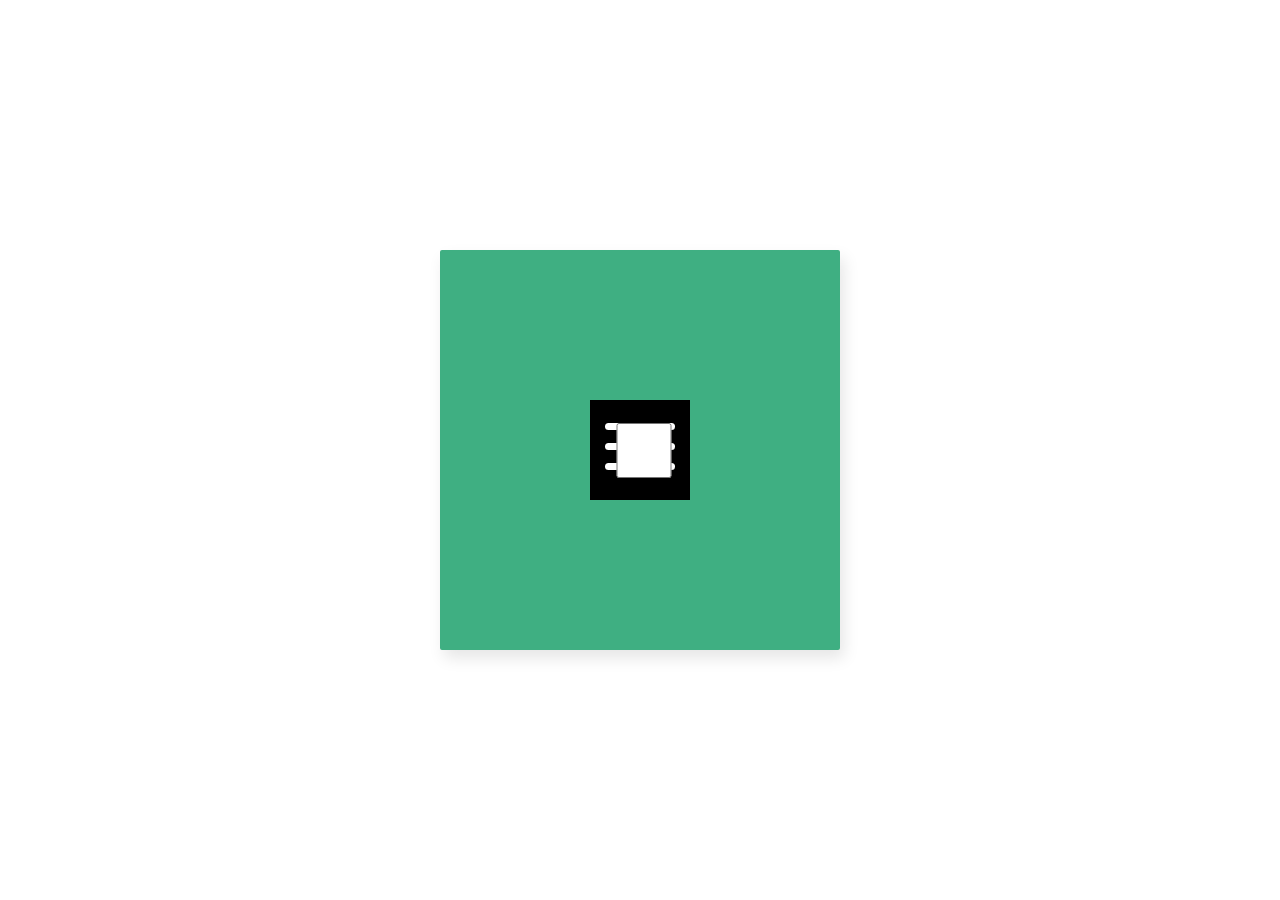
<file: index.html>
<!DOCTYPE html>
<html lang="en">
<head>
    <meta charset="UTF-8">
    <meta http-equiv="X-UA-Compatible" content="IE=edge">
    <meta name="viewport" content="width=device-width, initial-scale=1.0">
    <link rel="stylesheet" href="style.css">
    <title>Hamburger</title>
</head>
<body>
    <div class="frame">
        <div class="center">
              <div class="container">
                  <input type="checkbox" class="checkbox">
                  <div class="bar one"></div>
                  <div class="bar two"></div>
                  <div class="bar three"></div>
              </div>
        </div>
      </div>
</body>
</html>
</file>
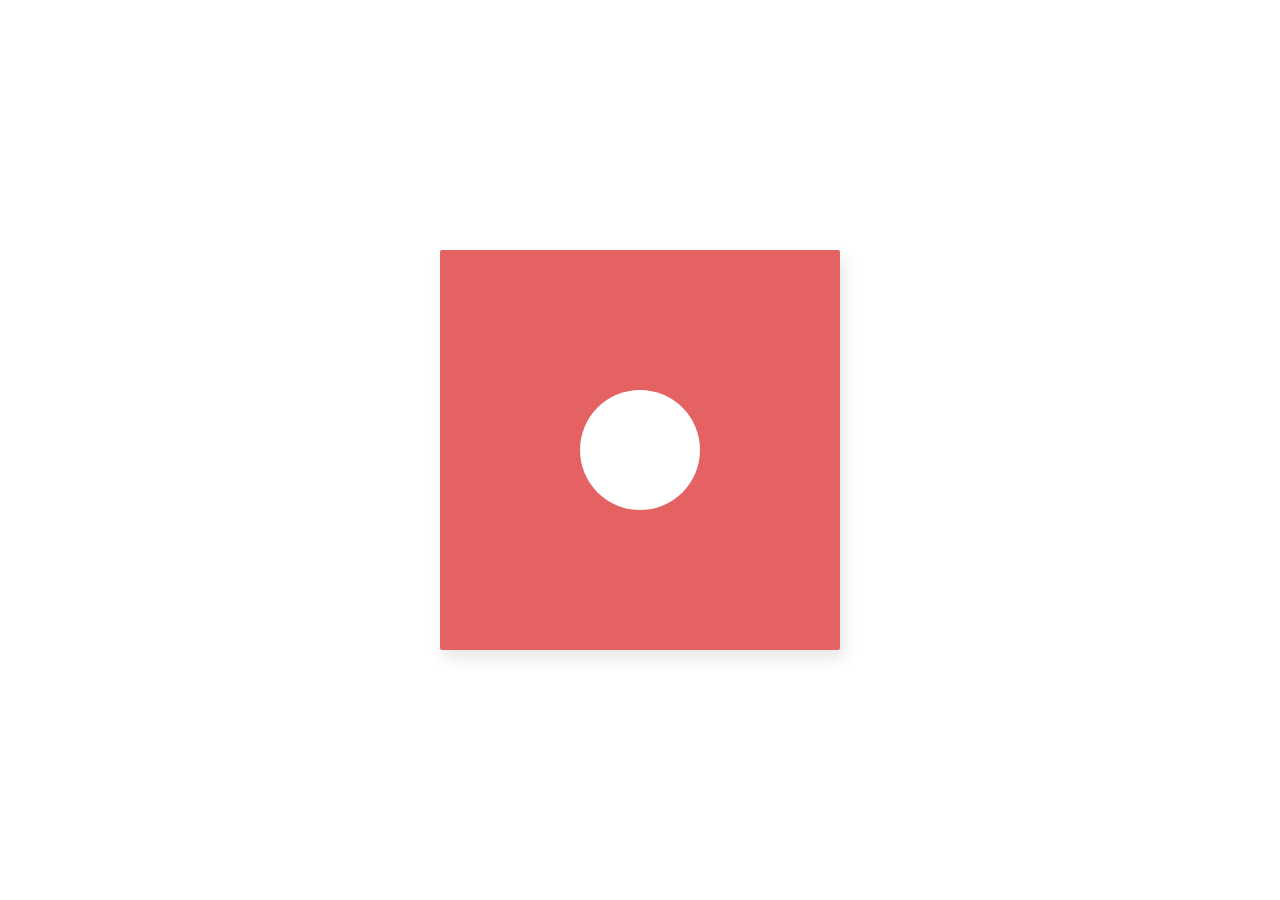
<file: circles/index.html>
<!DOCTYPE html>
<html lang="en">
<head>
    <meta charset="UTF-8">
    <meta http-equiv="X-UA-Compatible" content="IE=edge">
    <meta name="viewport" content="width=device-width, initial-scale=1.0">
    <title>Circles</title>
    <link rel="stylesheet" href="style.css">
</head>
<body>
    <div class="frame">
        <div class="center">
              <div class="circle one"></div>
              <div class="circle two"></div>
              <div class="circle three"></div>
        </div>
      </div>
</body>
</html>
</file>
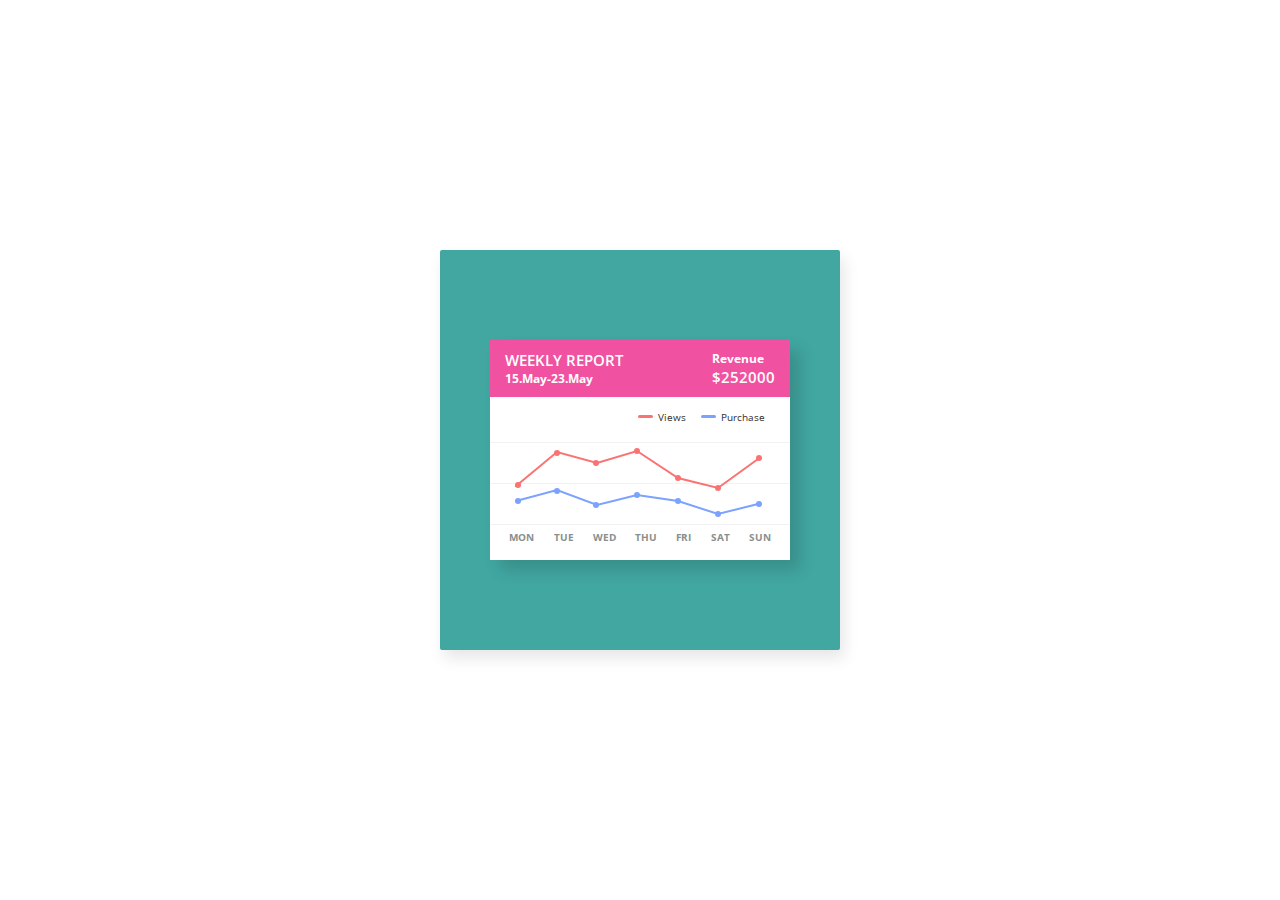
<file: day-4-report/index.html>
<!DOCTYPE html>
<html lang="en">
<head>
    <meta charset="UTF-8">
    <meta http-equiv="X-UA-Compatible" content="IE=edge">
    <meta name="viewport" content="width=device-width, initial-scale=1.0">
    <link rel="stylesheet" href="style.css">
    <title>Weekly Report</title>
</head>
<body>
    <div class="frame">
        <div class="center">
            <div class="wrapper">
                <div class="header">
                    <div class="report">
                        <div class="title">WEEKLY REPORT</div>
                        <div class="week">15.May-23.May</div>
                    </div>
                    <div class="revenue">
                        <div class="rev">Revenue</div>
                        <div class="amount">$252000</div>
                    </div>
                </div>

                <div class="vp">
                    <div class="bar red"></div>
                    <div class="views">Views</div>
                    <div class="bar blue"></div>
                    <div class="purchase">Purchase</div>
                </div>

                <div class="stats">
                    <div class="line one"></div>
                    <div class="line two"></div>
                    <div class="line three"></div>

                    <div class="data redline">
                        <svg>
                            <polyline points="9,46 50,12 90,23 130,11 171,38 211,48 251,19"></polyline>
                        </svg>
                        <div class="points">
                            <div class="point-1">
                                <div class="tooltip">458</div>
                            </div>
                            <div class="point-2">
                                <div class="tooltip">746</div>
                            </div>
                            <div class="point-3">
                                <div class="tooltip">877</div>
                            </div>
                            <div class="point-4">
                                <div class="tooltip">517</div>
                            </div>
                            <div class="point-5">
                                <div class="tooltip">434</div>
                            </div>
                            <div class="point-6">
                                <div class="tooltip">458</div>
                            </div>
                            <div class="point-7">
                                <div class="tooltip">88</div>
                            </div>
                        </div>
                    </div>

                    <div class="data blueline">
                        <svg>
                            <polyline points="9,61 50,50 90,65 130,55 171,61 211,74 251,64"></polyline>
                        </svg>
                        <div class="points">
                            <div class="point-1">
                                <div class="tooltip">26</div>
                            </div>
                            <div class="point-2">
                                <div class="tooltip">41</div>
                            </div>
                            <div class="point-3">
                                <div class="tooltip">22</div>
                            </div>
                            <div class="point-4">
                                <div class="tooltip">36</div>
                            </div>
                            <div class="point-5">
                                <div class="tooltip">25</div>
                            </div>
                            <div class="point-6">
                                <div class="tooltip">13</div>
                            </div>
                            <div class="point-7">
                                <div class="tooltip">20</div>
                            </div>
                        </div>
                    </div>
                </div>

                <div class="footer">
                    <div class="day">MON</div>
                    <div class="day">TUE</div>
                    <div class="day">WED</div>
                    <div class="day">THU</div>
                    <div class="day">FRI</div>
                    <div class="day">SAT</div>
                    <div class="day">SUN</div>
                </div>
            </div>
        </div>
      </div>
</body>
</html>
</file>
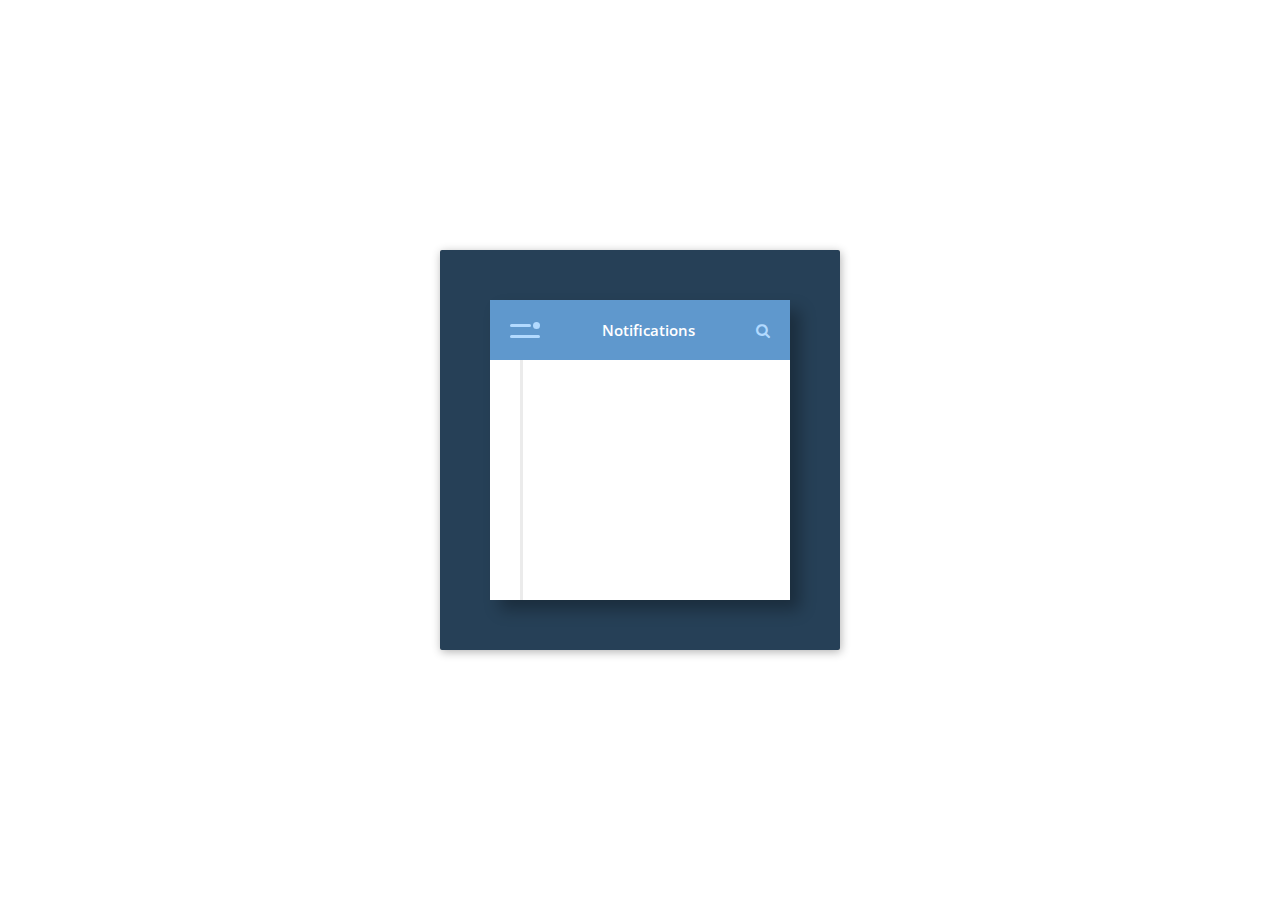
<file: day-6-navbar/index.html>
<!DOCTYPE html>
<html lang="en">
<head>
    <meta charset="UTF-8">
    <meta http-equiv="X-UA-Compatible" content="IE=edge">
    <meta name="viewport" content="width=device-width, initial-scale=1.0">
    <title>Navbar</title>
    <link rel="stylesheet" href="style.css">
    <link rel="stylesheet" href="https://cdnjs.cloudflare.com/ajax/libs/font-awesome/4.7.0/css/font-awesome.min.css">
</head>
<body>
    <div class="frame">
        <div class="center">
              <div class="wrapper">
                  <div class="panel">
                    <div class="header">
                        <div class="menu-icon">
                            <span class="bar one"></span>
                            <span class="dot"></span>
                            <span class="bar two"></span>
                        </div>
                        <div class="heading">Notifications</div>
                        <div class="fa fa-search search-icon"></div>
                        <input type="text" class="search" name="search" placeholder="Search ..."> 
                    </div>
  
                    <div class="notis">
                        <div class="sidebar"></div>
                        <div class="notification one">
                            <div class="circle"></div>
                            <div class="time">9:15 AM</div>
                            <div class="text"><span class="name">Lalit Petkule</span> posted instagram for the first time.</div>
                        </div>
                        <div class="notification two">
                          <div class="circle"></div>
                          <div class="time">8:45 AM</div>
                          <div class="text"><span class="name">Kapil Kairkar</span> commented on your last post.</div>
                        </div>
                        <div class="notification three">
                          <div class="circle"></div>
                          <div class="time">Yesterday</div>
                          <div class="text"><span class="name">Mukesh Gurpude</span> added you as friend.</div>
                        </div>
                    </div>
                  </div>

                  <div class="menu">
                    <ul>
                        <li><i class="fa fa-dashboard"></i>Dashboard</li>
                        <li><i class="fa fa-user"></i>Profile</li>
                        <li><i class="fa fa-bell"></i>Notifications</li>
                        <li><i class="fa fa-comments"></i>Messages</li>
                        <li><i class="fa fa-gear"></i>Settings</li>
                    </ul>
                  </div>
              </div>
        </div>
      </div>
</body>
<script type="text/javascript" src="index.js"></script>
</html>
</file>
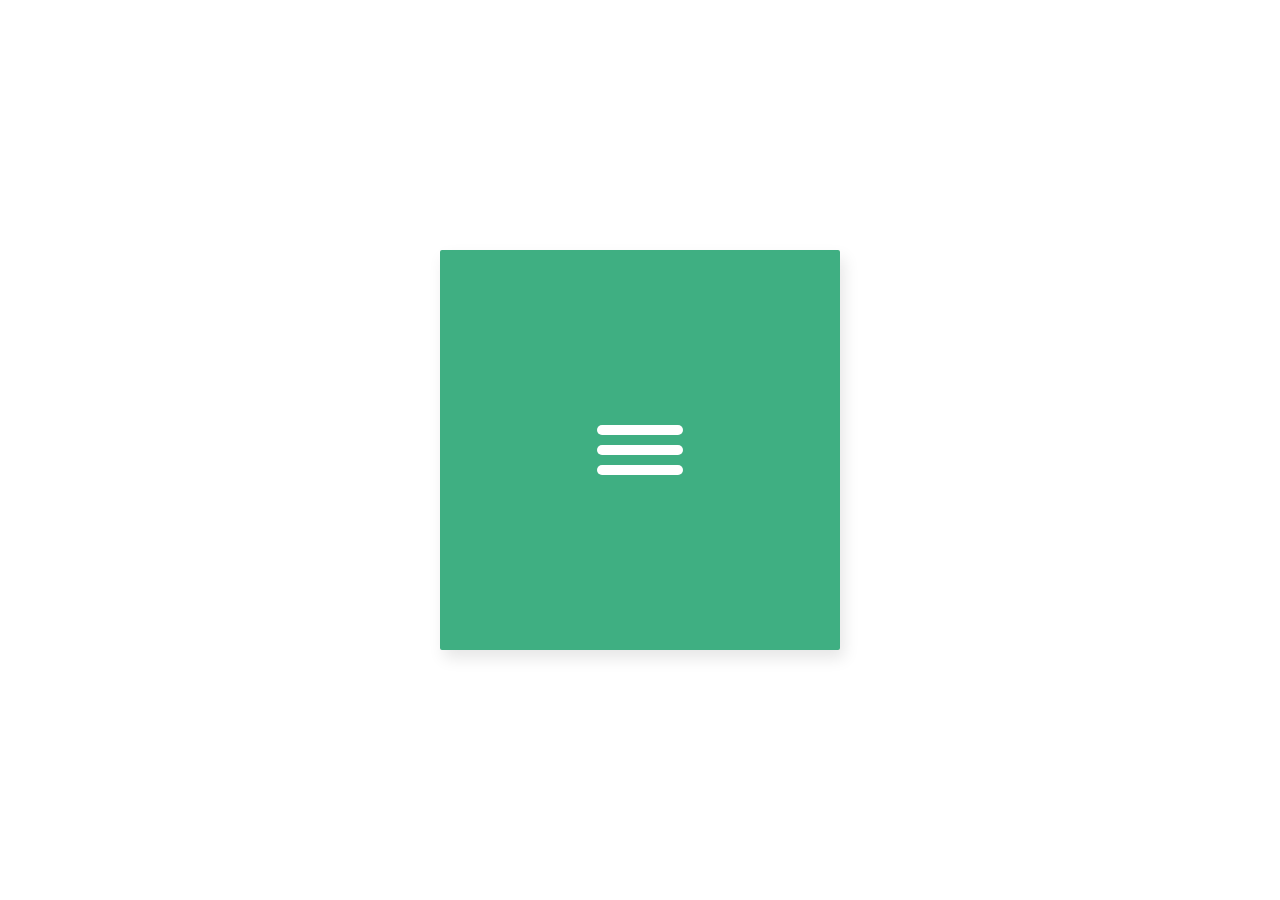
<file: hamburger/index.html>
<!DOCTYPE html>
<html lang="en">
<head>
    <meta charset="UTF-8">
    <meta http-equiv="X-UA-Compatible" content="IE=edge">
    <meta name="viewport" content="width=device-width, initial-scale=1.0">
    <link rel="stylesheet" href="style.css">
    <title>Hamburger</title>
</head>
<body>
    <div class="frame">
        <div class="center">
                <div id="lines" class="lines">
                    <div class="bar one"></div>
                    <div class="bar two"></div>
                    <div class="bar three"></div>
                </div>
        </div>
    </div>
</body>
<script type="text/javascript" src="index.js"></script>
</html>
</file>
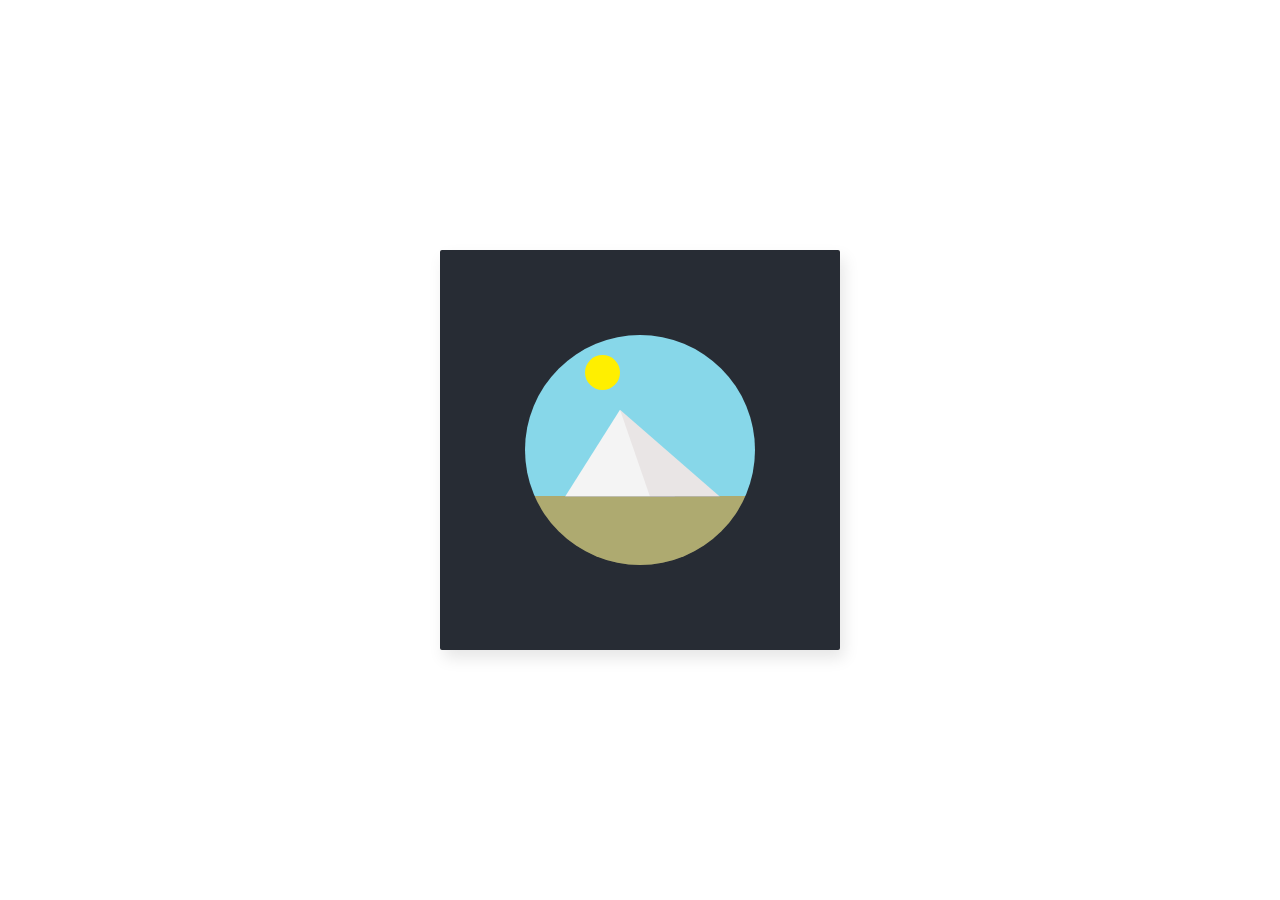
<file: sunrise-animation/index.html>
<!DOCTYPE html>
<html lang="en">
<head>
    <meta charset="UTF-8">
    <meta http-equiv="X-UA-Compatible" content="IE=edge">
    <meta name="viewport" content="width=device-width, initial-scale=1.0">
    <title>Sunrise Animation</title>
    <link rel="stylesheet" href="style.css">
</head>
<body>
    <div class="frame">
        <div class="center">
            <div class="wraper">
                <div class="sun"></div>
                <div class="left pyramid"></div>
			    <div class="right pyramid"></div>
                <div class="shadow"></div>
            </div>
        </div>
      </div>
</body>
</html>
</file>
<file: style.css>
@import url(https://fonts.googleapis.com/css?family=Open+Sans:700,300);
.frame {
  position: absolute;
  top: 50%;
  left: 50%;
  width: 400px;
  height: 400px;
  margin-top: -200px;
  margin-left: -200px;
  border-radius: 2px;
  box-shadow: 4px 8px 16px 0 rgba(0, 0, 0, 0.1);
  overflow: hidden;
  background: #3faf82;
  color: #333;
  font-family: "Open Sans", Helvetica, sans-serif;
  -webkit-font-smoothing: antialiased;
  -moz-osx-font-smoothing: grayscale;
}

.center {
  position: absolute;
  top: 50%;
  left: 50%;
  transform: translate(-50%, -50%);
}

.container {
  position: relative;
  background: black;
  width: 100px;
  height: 100px;
}
.checkbox {
  width: 70px;
  height: 55px;
  position: relative;
  top: 20px;
  left: 15px;
  z-index: 1;
  cursor: pointer;
  /* appearance: none;
  -webkit-appearance: none;
  -moz-appearance: none; */
}
.checkbox:hover,
checkbox:focus {
  outline: none;
}
.bar {
  position: fixed;
  background-color: #fff;
  width: 70px;
  height: 7px;
  left: 15px;
  border-radius: 5px;
  transition: top 1s, transform 1s, display 1s;
}
.one {
  top: 23px;
}
.two {
  top: 43px;
  transition: display 1s;
}
.three {
  top: 63px;
}
.checkbox:checked ~ .one {
  top: 43px;
}
.checkbox:checked ~ .two {
  display: none;
  top: 30px;
}
.checkbox:checked ~ .three {
  top: 43px;
}
</file>
<file: circles/style.css>
@import url(https://fonts.googleapis.com/css?family=Open+Sans:700,300);

.frame {
  position: absolute;
  top: 50%;
  left: 50%;
  width: 400px;
  height: 400px;
  margin-top: -200px;
  margin-left: -200px;
  border-radius: 2px;
  box-shadow: 4px 8px 16px 0 rgba(0, 0, 0, 0.1);
  overflow: hidden;
  background: #e56262;
  color: #333;
  font-family: "Open Sans", Helvetica, sans-serif;
  -webkit-font-smoothing: antialiased;
  -moz-osx-font-smoothing: grayscale;
}

.center {
  position: absolute;
  top: 50%;
  left: 50%;
  transform: translate(-50%, -50%);
}

.one {
  width: 120px;
  height: 120px;
  background: #fff;
  border-radius: 50%;
  position: absolute;
  top: -60px;
  left: -60px;
  animation: circle1 4s ease-in-out infinite alternate;
}

@keyframes circle1 {
  0%,
  10% {
    box-shadow: 2px 2px 3px 2px rgb(0 0 0 / 20%);
    transform: scale(0);
  }
  100% {
    box-shadow: 10px 10px 15px 0 rgb(0 0 0 / 30%);
    transform: scale(1);
  }
}

.two {
  width: 80px;
  height: 80px;
  border-radius: 50%;
  position: absolute;
  top: -40px;
  left: -40px;
  background: #fff;
  animation: circle2 4s ease-in-out infinite alternate;
}

@keyframes circle2 {
  0%,
  40% {
    box-shadow: 2px 2px 3px 2px rgb(0 0 0 / 20%);
    transform: scale(0);
  }
  100% {
    box-shadow: 10px 10px 15px 0 rgb(0 0 0 / 30%);
    transform: scale(1);
  }
}

.three {
  width: 40px;
  height: 40px;
  background: #fff;
  border-radius: 50%;
  position: absolute;
  top: -20px;
  left: -20px;
  animation: circle3 4s ease-in-out infinite alternate;
}

@keyframes circle3 {
  0%,
  70% {
    box-shadow: 2px 2px 3px 2px rgb(0 0 0 / 20%);
    transform: scale(0);
  }
  100% {
    box-shadow: 10px 10px 15px 0 rgb(0 0 0 / 30%);
    transform: scale(1);
  }
}
</file>
<file: day-4-report/style.css>
@import url(https://fonts.googleapis.com/css?family=Open+Sans:700,300);
* {
  box-sizing: border-box;
}

.frame {
  position: absolute;
  top: 50%;
  left: 50%;
  width: 400px;
  height: 400px;
  margin-top: -200px;
  margin-left: -200px;
  border-radius: 2px;
  box-shadow: 4px 8px 16px 0 rgba(0, 0, 0, 0.1);
  overflow: hidden;
  background: #42a7a1;
  color: #333;
  font-family: "Open Sans", Helvetica, sans-serif;
  -webkit-font-smoothing: antialiased;
  -moz-osx-font-smoothing: grayscale;
}

.center {
  position: absolute;
  top: 50%;
  left: 50%;
  transform: translate(-50%, -50%);
}

.wrapper {
  width: 300px;
  height: 220px;
  background: #fff;
  box-shadow: 10px 10px 15px 0 rgb(0 0 0 / 15%);
}

.header {
  height: 26%;
  background: rgb(240, 81, 160);
  display: flex;
  justify-content: space-between;
  padding: 10px 15px;
  color: #fff;
}

.title,
.amount {
  font-size: 15px;
  font-weight: 600;
}

.week,
.rev {
  font-size: 12px;
  font-weight: bold;
}

.vp {
  display: flex;
  justify-content: flex-end;
  align-items: center;
  height: 18%;
  font-size: 10px;
  padding-right: 10px;
}

.bar,
.red,
.blue {
  width: 10px;
  height: 3px;
  border-radius: 2px;
  padding-right: 15px;
}
.views,
.purchase {
  padding: 0 15px 0 5px;
}
.red {
  background: #fa7373;
}
.blue {
  background: #7ba2ff;
}

.svg {
  height: 43%;
}

.line {
  width: 100%;
  height: 1px;
  background: #f2f2f2;
  position: relative;
  top: 5px;
}
.two {
  top: 45px;
}
.three {
  top: 85px;
}

.data {
  fill: none;
  stroke-width: 2;
  stroke-linecap: round;
  position: absolute;
  left: 17px;
}

.redline svg polyline {
  stroke: #fa7373;
}

.blueline svg polyline {
  stroke: #7ba2ff;
}

.data [class^="point-"] {
  width: 6px;
  height: 6px;
  position: absolute;
  border-radius: 50%;
  cursor: pointer;
}

.data.redline [class^="point-"] {
  background: #fa7373;
  z-index: 10;
}
.redline .point-1 {
  top: 42px;
  left: 8px;
}
.redline .point-2 {
  top: 10px;
  left: 47px;
}
.redline .point-3 {
  top: 20px;
  left: 86px;
}
.redline .point-4 {
  top: 8px;
  left: 127px;
}
.redline .point-5 {
  top: 35px;
  left: 168px;
}
.redline .point-6 {
  top: 45px;
  left: 208px;
}
.redline .point-7 {
  top: 15px;
  left: 249px;
}

.data.blueline [class^="point-"] {
  background: #7ba2ff;
}
.blueline .point-1 {
  top: 58px;
  left: 8px;
}
.blueline .point-2 {
  top: 48px;
  left: 47px;
}
.blueline .point-3 {
  top: 62px;
  left: 86px;
}
.blueline .point-4 {
  top: 52px;
  left: 127px;
}
.blueline .point-5 {
  top: 58px;
  left: 168px;
}
.blueline .point-6 {
  top: 71px;
  left: 208px;
}
.blueline .point-7 {
  top: 61px;
  left: 249px;
}

.tooltip {
  position: absolute;
  bottom: 8px;
  left: -140%;
  font-weight: 600;
  font-size: 11px;
  line-height: 11px;
  color: #fff;
  padding: 8px 6px;
  border-radius: 3px;
  opacity: 0;
  z-index: 11;
  transition: transform 0.4s ease-out 0s, opacity 0.4s ease-out 0s;
}
.redline .tooltip {
  background: #fa7373;
}
.blueline .tooltip {
  background: #7ba2ff;
}
[class^="point-"]:hover .tooltip {
  transform: translate3d(0, -5px, 0);
  opacity: 1;
}
.tooltip::after {
  position: absolute;
  display: block;
  content: "";
  height: 6px;
  width: 6px;
  left: 50%;
  margin-left: -3px;
  bottom: -3px;
  transform: rotate(45deg);
}
.redline .tooltip::after {
  background: #fa7373;
}
.blueline .tooltip::after {
  background: #7ba2ff;
}
.footer {
  position: relative;
  top: 90px;
  display: flex;
  font-size: 10px;
  font-weight: bold;
  color: rgb(138, 143, 141);
  justify-content: space-evenly;
}
</file>
<file: day-6-navbar/style.css>
@import url(https://fonts.googleapis.com/css?family=Open+Sans:700,300);

* {
  box-sizing: border-box;
  user-select: none;
}

.frame {
  position: absolute;
  top: 50%;
  left: 50%;
  width: 400px;
  height: 400px;
  margin-top: -200px;
  margin-left: -200px;
  border-radius: 2px;
  box-shadow: 1px 2px 10px 0px rgb(0 0 0 / 30%);
  overflow: hidden;
  background: #264057;
  color: #666666;
  font-family: "Open Sans", Helvetica, sans-serif;
  -webkit-font-smoothing: antialiased;
  -moz-osx-font-smoothing: grayscale;
}

.center {
  position: absolute;
  top: 50%;
  left: 50%;
  transform: translate(-50%, -50%);
}

.wrapper {
  position: relative;
  width: 300px;
  height: 300px;
}

.panel {
  width: 300px;
  height: 300px;
  background: #fff;
  box-shadow: 10px 10px 15px 0 rgb(0 0 0 / 30%);
  position: absolute;
  z-index: 10;
  transition: all 0.5s ease-in-out;
  transform: translate3d(0, 0, 0);
}
.panel.active {
  transform: translate3d(120px, 0, 0);
}

.header {
  width: 100%;
  height: 60px;
  color: #fff;
  font-size: 15px;
  font-weight: 600;
  background: #5f98cd;
  display: flex;
  justify-content: space-between;
  align-items: center;
}

.menu-icon {
  position: relative;
  width: 30px;
  height: 15px;
  left: 20px;
  top: 1px;
  cursor: pointer;
}
.bar {
  position: absolute;
  width: 21px;
  height: 3.5px;
  border-radius: 3px;
  background: #b2daff;
  transition: all 0.3s ease-in-out;
}
.bar.one {
  top: 0px;
}
.dot {
  position: absolute;
  top: -2px;
  left: 23px;
  width: 7px;
  height: 7px;
  border-radius: 50%;
  background: #b2daff;
  transition: all 0.3s ease-in-out;
}
.bar.two {
  width: 30px;
  top: 11px;
}
.menu-icon:hover .bar,
.menu-icon:hover .dot {
  background: #fff;
}

.search-icon {
  position: relative;
  right: 20px;
  color: #b2daff;
  transition: all 0.3s ease;
  cursor: pointer;
}
.search-icon:hover {
  color: #fff;
}

.search {
  width: 230px;
  height: 32px;
  position: absolute;
  left: 45px;
  outline: none;
  background: #fff;
  border: 0;
  border-radius: 20px;
  padding: 0 15px;
  opacity: 0;
  pointer-events: none;
  transition: all 0.3s ease-in-out;
}
.search.active {
  opacity: 1;
  pointer-events: all;
  left: 18px;
}

.notis {
  position: relative;
  background: #fff;
  width: 100%;
  height: 240px;
  display: flex;
  flex-direction: column;
  justify-content: space-around;
}
.sidebar {
  width: 3px;
  height: 240px;
  background: #ebebeb;
  position: absolute;
  left: 30px;
}

.notification {
  width: 230px;
  background: #fff;
  position: relative;
  left: 50px;
  cursor: pointer;
  animation: scroll 0.5s ease-in-out both 0.4s;
  opacity: 0;
}
.notification.two {
  animation: scroll 0.5s ease-in-out 0.6s forwards;
}
.notification.three {
  animation: scroll 0.5s ease-in-out 0.8s forwards;
}
.circle {
  position: absolute;
  left: -24px;
  top: 2px;
  width: 11.5px;
  height: 11.5px;
  border: 2px solid #5f98cd;
  background: #fff;
  border-radius: 50%;
}
.time {
  font-size: 11px;
}
.text {
  font-size: 14px;
}
.name {
  font-weight: 600;
}
.notification:hover {
  color: #5f98cd;
}

@keyframes scroll {
  0% {
    transform: translate3d(0, 50px, 0);
    opacity: 0;
  }
  100% {
    transform: translate3d(0, 0, 0);
    opacity: 1;
  }
}

.menu {
  position: absolute;
  width: 150px;
  height: 270px;
  background: #43627d;
  top: 15px;
  left: 0px;
  font-size: 13px;
  border-radius: 3px;
  transition: all 0.5s ease-in-out;
  transform: translate3d(40px, 0, 0);
}
.menu.active {
  transform: translate3d(-13px, 0, 0);
}
.menu ul {
  list-style-type: none;
  width: 100%;
  height: 100%;
  padding: 15px 0;
  position: absolute;
  top: -15px;
  display: flex;
  flex-direction: column;
  justify-content: space-between;
}
.menu li {
  position: relative;
  width: 100%;
  height: 100%;
  color: #93b2cd;
  display: flex;
  align-items: center;
  padding: 0 15px;
  cursor: pointer;
  transition: all 0.3s ease-in-out;
}
.menu ul li i {
  padding-right: 10px;
}
.menu li:hover {
  background: #385269;
  color: #fff;
}
</file>
<file: hamburger/style.css>
@import url(https://fonts.googleapis.com/css?family=Open+Sans:700,300);
:root {
  --animduration: 1s;
}

* {
  user-select: none;
}

.frame {
  position: absolute;
  top: 50%;
  left: 50%;
  width: 400px;
  height: 400px;
  margin-top: -200px;
  margin-left: -200px;
  border-radius: 2px;
  box-shadow: 4px 8px 16px 0 rgba(0, 0, 0, 0.1);
  overflow: hidden;
  background: #3faf82;
  color: #333;
  font-family: "Open Sans", Helvetica, sans-serif;
  -webkit-font-smoothing: antialiased;
  -moz-osx-font-smoothing: grayscale;
}

.center {
  position: absolute;
  top: 50%;
  left: 50%;
  transform: translate(-50%, -50%);
}

.lines {
  width: 86px;
  height: 60px;
  cursor: pointer;
  position: relative;
}

.bar {
  width: 86px;
  height: 10px;
  background: #fff;
  position: absolute;
  border-radius: 5px;
  display: block;
  animation-fill-mode: forwards;
}

.one {
  top: 5px;
}
.two {
  top: 25px;
}
.three {
  top: 45px;
}

.cross .one {
  animation-name: cross1;
  animation-duration: var(--animduration);
}
@keyframes cross1 {
  0% {
    top: 5px;
  }
  50% {
    top: 25px;
    transform: rotate(0deg);
  }
  100% {
    top: 25px;
    transform: rotate(405deg);
  }
}
.reverse .one {
  animation-name: rev1;
  animation-duration: var(--animduration);
}
@keyframes rev1 {
  0% {
    top: 25px;
    transform: rotate(405deg);
  }
  50% {
    transform: rotate(0deg);
    top: 25px;
  }
  100% {
    transform: rotate(0deg);
    top: 5px;
  }
}

.cross .two {
  animation-name: cross2;
  animation-duration: var(--animduration);
}
@keyframes cross2 {
  0% {
    opacity: 1;
  }
  100% {
    opacity: 0;
  }
}
.reverse .two {
  animation-name: rev2;
  animation-duration: var(--animduration);
}
@keyframes rev2 {
  0% {
    opacity: 0;
  }
  50% {
    opacity: 0;
  }
  100% {
    opacity: 1;
  }
}
.cross .three {
  animation-name: cross3;
  animation-duration: var(--animduration);
}
@keyframes cross3 {
  0% {
    top: 45px;
  }
  50% {
    top: 25px;
    transform: rotate(0deg);
  }
  100% {
    top: 25px;
    transform: rotate(-405deg);
  }
}
.reverse .three {
  animation-name: rev3;
  animation-duration: var(--animduration);
}
@keyframes rev3 {
  0% {
    transform: rotate(-405deg);
    top: 25px;
  }
  50% {
    transform: rotate(0deg);
    top: 25px;
  }
  100% {
    transform: rotate(0deg);
    top: 45px;
  }
}
</file>
<file: sunrise-animation/style.css>
@import url(https://fonts.googleapis.com/css?family=Open+Sans:700,300);
.frame {
  position: absolute;
  top: 50%;
  left: 50%;
  width: 400px;
  height: 400px;
  margin-top: -200px;
  margin-left: -200px;
  border-radius: 2px;
  box-shadow: 4px 8px 16px 0 rgba(0, 0, 0, 0.1);
  overflow: hidden;
  background: #272c34;
  color: #333;
  font-family: "Open Sans", Helvetica, sans-serif;
  -webkit-font-smoothing: antialiased;
  -moz-osx-font-smoothing: grayscale;
  z-index: 3;
}

.center {
  position: absolute;
  top: 50%;
  left: 50%;
  transform: translate(-50%, -50%);
}
.wraper {
  width: 230px;
  height: 230px;
  background: linear-gradient(
    rgb(135, 215, 233, 1) 70%,
    rgb(218, 213, 141, 1) 30%
  );
  border-radius: 50%;
  z-index: 3;
  position: relative;
  overflow: hidden;
  animation: fade-out 4s linear infinite;
}
@keyframes fade-out {
  0% {
    opacity: 0;
  }
  30% {
    opacity: 1;
  }
  70% {
    opacity: 1;
  }
  100% {
    opacity: 0;
  }
}
.sun {
  width: 35px;
  height: 35px;
  background: #ffef00;
  position: absolute;
  left: 60px;
  top: 20px;
  border-radius: 50%;
  transform: rotate(0deg);
  transform-origin: 200% 470%;
  animation-name: sunrise;
  animation-duration: 4s;
  transition-timing-function: cubic-bezier(0.4, 0, 0.49, 1);
  animation-iteration-count: infinite;
}
@keyframes sunrise {
  0% {
    transform: rotate(-55deg);
  }
  30% {
    tranform: rotate(-40deg);
  }
  70% {
    tranform: rotate(30deg);
  }
  100% {
    transform: rotate(65deg);
  }
}
.left {
  width: 110px;
  height: 87px;
  position: absolute;
  top: 32.5%;
  left: 40px;
  background: #f4f4f4;
  clip-path: polygon(0% 100%, 100% 100%, 50% 0%);
  animation-name: pyramid-shade;
  animation-duration: 4s;
  animation-timing-function: cubic-bezier(0.4, 0, 0.49, 1);
  animation-iteration-count: infinite;
}
@keyframes pyramid-shade {
  0% {
    background: #f4f4f4;
  }
  30% {
    background: #f4f4f4;
  }
  70% {
    background: rgb(233, 229, 229);
  }
  100% {
    background: rgb(233, 229, 229);
  }
}
.right {
  width: 100px;
  height: 87px;
  position: absolute;
  top: 32.5%;
  left: 95px;
  clip-path: polygon(30% 100%, 100% 100%, 0% 0%);
  background: rgb(233, 229, 229);
  animation: pyramid-shade 4s cubic-bezier(0.4, 0, 0.49, 1) infinite reverse;
}
.shadow {
  width: 385px;
  height: 350px;
  background: rgba(0, 0, 0, 0.2);
  position: absolute;
  top: 70%;
  left: -76px;
  animation: shadow 4s linear infinite;
}
@keyframes shadow {
  0% {
    clip-path: polygon(30% 0, 70% 0, 100% 0%);
  }
  30% {
    clip-path: polygon(30% 0, 70% 0, 65% 10%);
  }
  50% {
    clip-path: polygon(30% 0, 70% 0, 35% 10%);
  }
  75% {
    clip-path: polygon(30% 0, 70% 0, 15% 10%);
  }
  100% {
    clip-path: polygon(30% 0, 70% 0, 0% 0%);
  }
}
</file>
